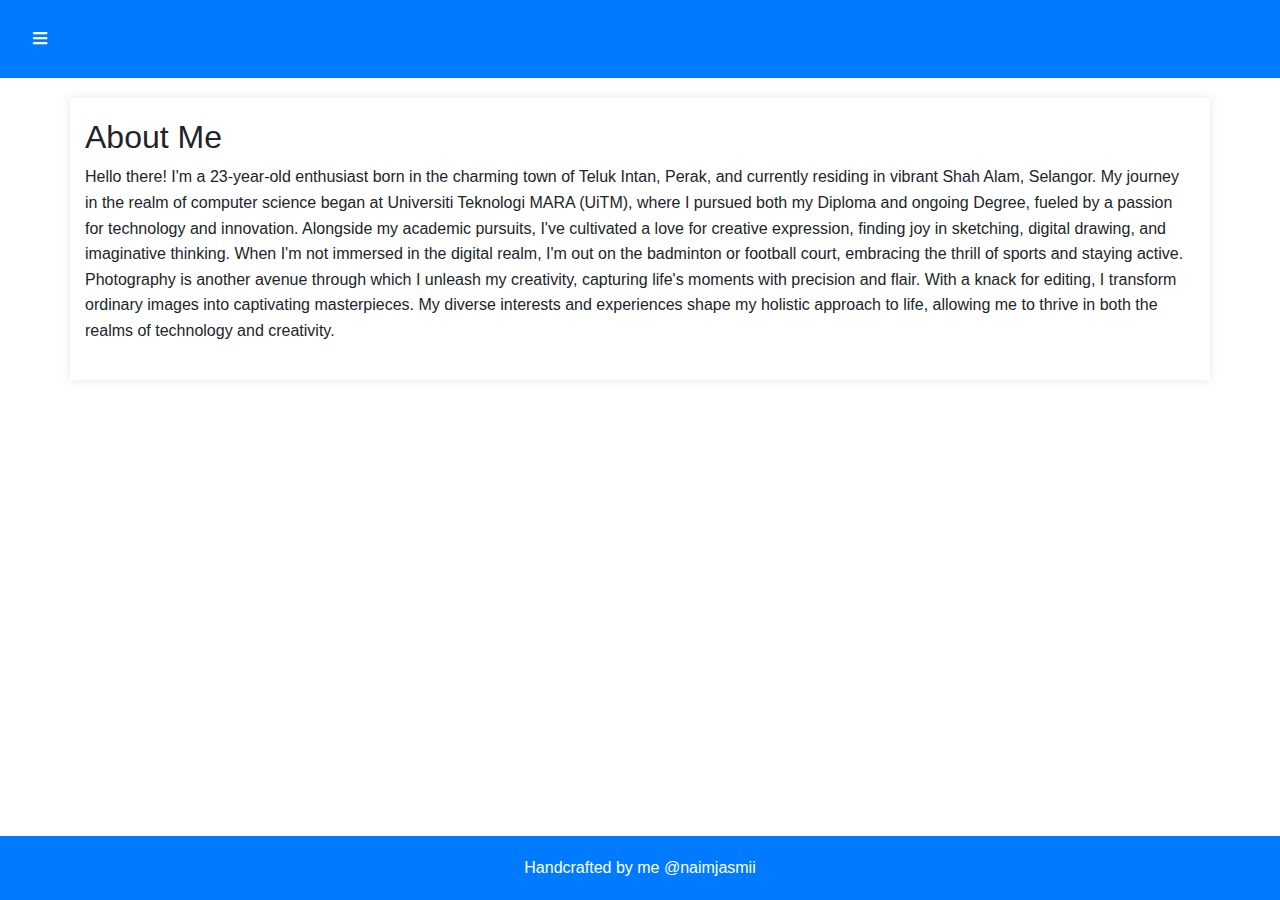
<file: index.html>
<!DOCTYPE html>
<html lang="en">
<head>
    <meta charset="UTF-8">
    <meta name="viewport" content="width=device-width, initial-scale=1.0">
    <link rel="stylesheet" href="style/index.css">
    <link rel="stylesheet" href="https://maxcdn.bootstrapcdn.com/bootstrap/4.5.2/css/bootstrap.min.css">
    <link rel="stylesheet" href="https://cdnjs.cloudflare.com/ajax/libs/font-awesome/5.15.4/css/all.min.css"> <!-- Font Awesome -->
    <title>Naim - Portfolio</title>

</head>
<body>
    <header style="background-color: #007bff; color: #fff; padding: 20px; text-align: left;">
        <button id="toggleSidebarBtn" class="btn btn-primary">
            <i class="fas fa-bars"></i> <!-- Font Awesome bars icon -->
        </button> 
    </header>

    <div class="container-fluid">
        <div class="row">
            <!-- Sidebar -->
            <div class="col-md-3 bg-light sidebar">
                <div class="sidebar-content">
                    <h2>Menu</h2>
                    <ul class="nav flex-column">
                        <li class="nav-item">
                            <a class="nav-link" href="index.html"><i class="fa fa-fw fa-home"></i> Home</a>
                        </li>
                        <li class="nav-item">
                            <a class="nav-link" href="project.html"> <i class="fa fa-fw fa-user"></i>Projects</a>
                        </li>
                        <li class="nav-item">
                            <a class="nav-link" href="artwork.html"> <i class="fa fa-fw fa-user"></i> Artwork</a>
                        </li>
                        <li class="nav-item">
                            <a class="nav-link" href="#"><i class="fa fa-fw fa-user"></i> Info</a>
                        </li>
                        <li class="nav-item">
                            <a class="nav-link" href="#"><i class="fa fa-fw fa-phone"></i> Contact</a>
                        </li>
                    </ul>
                </div>
            </div>
            <!-- Main Content -->
            
            <div class="container">
                <h2>About Me</h2>
                <p>
                    Hello there! I'm a 23-year-old enthusiast born in the charming town of Teluk Intan, 
                    Perak, and currently residing in vibrant Shah Alam, Selangor. My journey in the realm 
                    of computer science began at Universiti Teknologi MARA (UiTM), where I pursued both my 
                    Diploma and ongoing Degree, fueled by a passion for technology and innovation. Alongside 
                    my academic pursuits, I've cultivated a love for creative expression, finding joy in sketching, 
                    digital drawing, and imaginative thinking. When I'm not immersed in the digital realm, I'm out on 
                    the badminton or football court, embracing the thrill of sports and staying active. Photography 
                    is another avenue through which I unleash my creativity, capturing life's moments with precision 
                    and flair. With a knack for editing, I transform ordinary images into captivating masterpieces. 
                    My diverse interests and experiences shape my holistic 
                    approach to life, allowing me to thrive in both the realms of technology and creativity.</p>
            </div>
            
        </div> 
    </div>

    <footer>
        Handcrafted by me @naimjasmii
    </footer>

    <script src="https://code.jquery.com/jquery-3.5.1.slim.min.js"></script>
    <script src="https://cdn.jsdelivr.net/npm/@popperjs/core@2.5.4/dist/umd/popper.min.js"></script>
    <script src="https://maxcdn.bootstrapcdn.com/bootstrap/4.5.2/js/bootstrap.min.js"></script>
    <script>
        $(document).ready(function(){
            $("#toggleSidebarBtn").click(function(){
                $(".sidebar").toggle();
            });
        });
    </script>
</body>
</html>
</file>
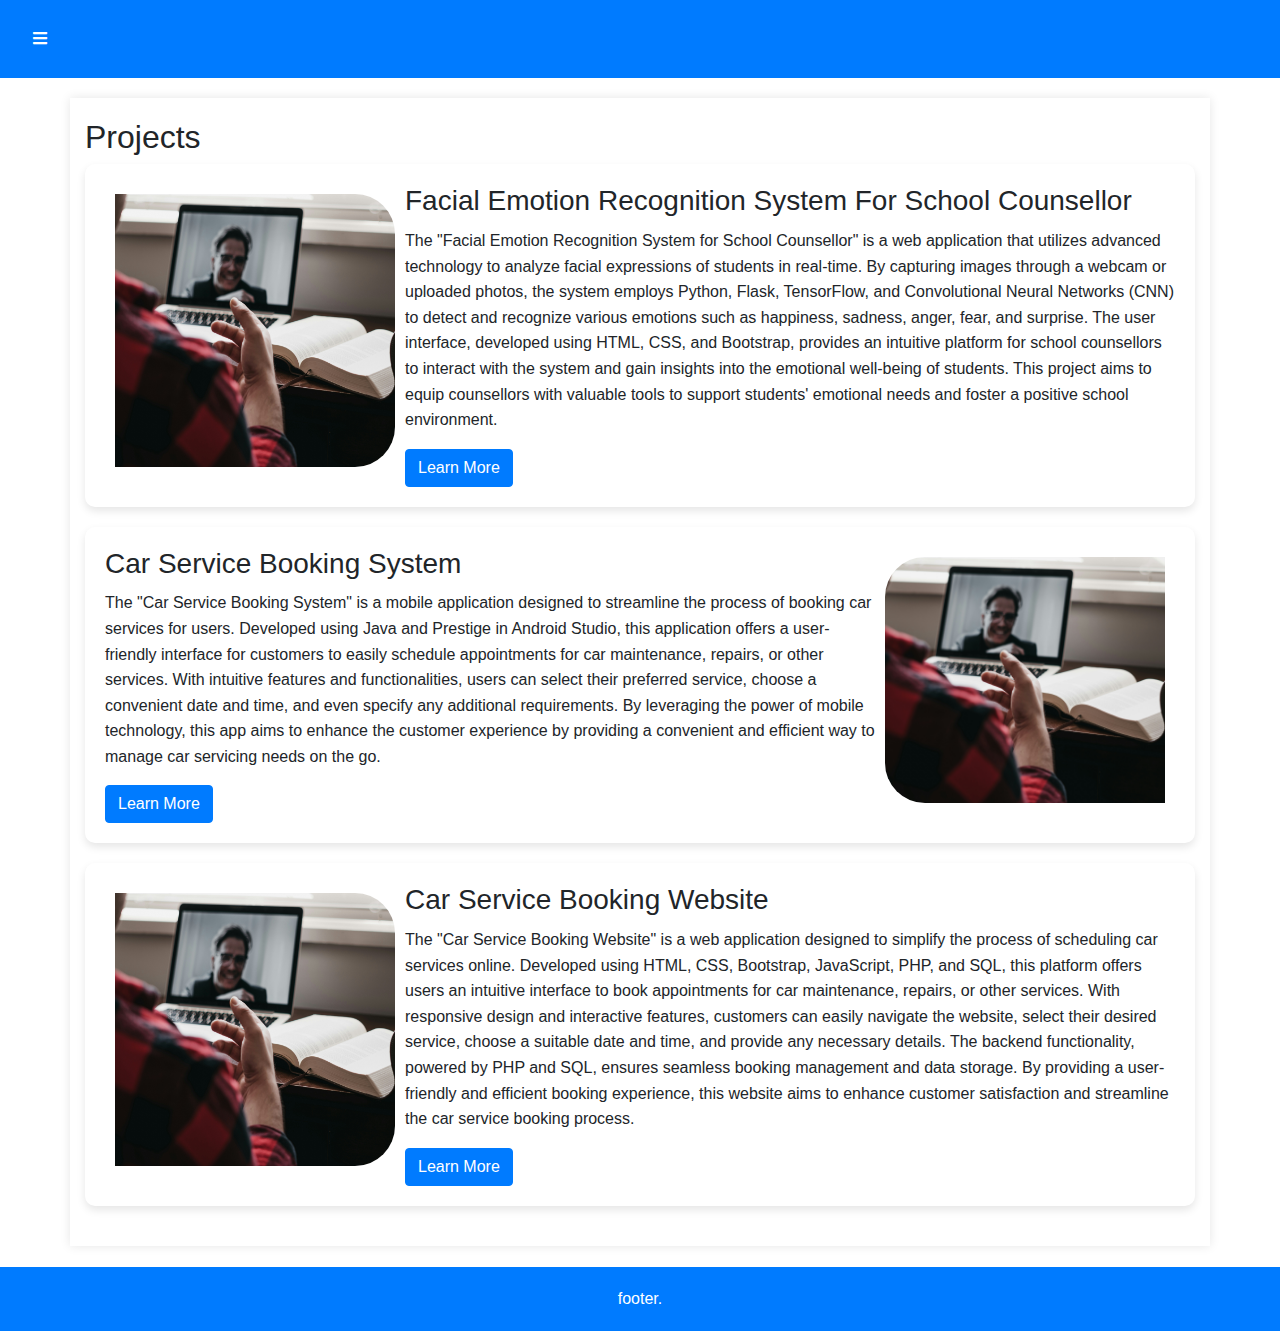
<file: project.html>
<!DOCTYPE html>
<html lang="en">

<head>
    <meta charset="UTF-8">
    <meta name="viewport" content="width=device-width, initial-scale=1.0">
    <link rel="stylesheet" href="style/project.css">
    <link rel="stylesheet" href="https://maxcdn.bootstrapcdn.com/bootstrap/4.5.2/css/bootstrap.min.css">
    <link rel="stylesheet" href="https://cdnjs.cloudflare.com/ajax/libs/font-awesome/5.15.4/css/all.min.css">
    <!-- Font Awesome -->
    <title>Project Naim</title>
</head>

<body>
    <header style="background-color: #007bff; color: #fff; padding: 20px; text-align: left;">
        <button id="toggleSidebarBtn" class="btn btn-primary">
            <i class="fas fa-bars"></i> <!-- Font Awesome bars icon -->
        </button>
    </header>

    <div class="container-fluid">
        <div class="row">
            <!-- Sidebar -->
            <div class="col-md-3 bg-light sidebar">
                <div class="sidebar-content">
                    <h2>Menu</h2>
                    <ul class="nav flex-column">
                        <li class="nav-item">
                            <a class="nav-link" href="index.html"><i class="fa fa-fw fa-home"></i> Home</a>
                        </li>
                        <li class="nav-item">
                            <a class="nav-link" href="project.html"> <i class="fa fa-fw fa-user"></i>Projects</a>
                        </li>
                        <li class="nav-item">
                            <a class="nav-link" href="artwork.html"> <i class="fa fa-fw fa-user"></i> Artwork</a>
                        </li>
                        <li class="nav-item">
                            <a class="nav-link" href="#"><i class="fa fa-fw fa-user"></i> Info</a>
                        </li>
                        <li class="nav-item">
                            <a class="nav-link" href="#"><i class="fa fa-fw fa-phone"></i> Contact</a>
                        </li>
                    </ul>
                </div>
            </div>

            <div class="container">
                <h2>Projects</h2>
                <div class="project">
                    <div class="project-card">
                        <div class="project-card-content">
                            <img style="border-radius: 10px 50px 50px 10px;" src="image/pro1.jpg" alt="Project Image">
                            <div class="project-info">
                                <h3>Facial Emotion Recognition System For School Counsellor</h3>
                                <p>The "Facial Emotion Recognition System for School Counsellor" is a web
                                    application that utilizes advanced technology to analyze facial expressions
                                    of students in real-time. By capturing images through a webcam or uploaded
                                    photos, the system employs Python, Flask, TensorFlow, and Convolutional Neural
                                    Networks (CNN) to detect and recognize various emotions such as happiness, sadness,
                                    anger, fear, and surprise. The user interface, developed using HTML, CSS, and
                                    Bootstrap,
                                    provides an intuitive platform for school counsellors to interact with the system
                                    and gain
                                    insights into the emotional well-being of students. This project aims to equip
                                    counsellors
                                    with valuable tools to support students' emotional needs and foster a positive
                                    school environment.</p>
                                <button class="btn btn-primary" id="learnMoreBtn1">Learn More</button>
                                <!-- Button added -->
                            </div>
                        </div>
                    </div>
                </div>
                <div class="project">
                    <div class="project-card">
                        <div class="project-card-content" style="flex-direction: row-reverse;">
                            <img style="border-radius: 50px 10px 10px 50px;" src="image/pro1.jpg" alt="Project Image">
                            <div class="project-info">
                                <h3>Car Service Booking System</h3>
                                <p>The "Car Service Booking System" is a mobile application designed to streamline the
                                    process of booking car services for users. Developed using Java and Prestige in
                                    Android
                                    Studio, this application offers a user-friendly interface for customers to easily
                                    schedule
                                    appointments for car maintenance, repairs, or other services. With intuitive
                                    features and
                                    functionalities, users can select their preferred service, choose a convenient date
                                    and time,
                                    and even specify any additional requirements. By leveraging the power of mobile
                                    technology,
                                    this app aims to enhance the customer experience by providing a convenient and
                                    efficient
                                    way to manage car servicing needs on the go.</p>
                                <button class="btn btn-primary" id="learnMoreBtn2">Learn More</button>
                                <!-- Button added -->
                            </div>
                        </div>
                    </div>
                </div>
                <div class="project">
                    <div class="project-card">
                        <div class="project-card-content">
                            <img style="border-radius: 10px 50px 50px 10px;" src="image/pro1.jpg" alt="Project Image">
                            <div class="project-info">
                                <h3>Car Service Booking Website</h3>
                                <p>The "Car Service Booking Website" is a web application designed to simplify the
                                    process of scheduling car services online. Developed using HTML, CSS, Bootstrap,
                                    JavaScript,
                                    PHP, and SQL, this platform offers users an intuitive interface to book appointments
                                    for
                                    car maintenance, repairs, or other services. With responsive design and interactive
                                    features, customers can easily navigate the website, select their desired service,
                                    choose a
                                    suitable date and time, and provide any necessary details. The backend
                                    functionality, powered
                                    by PHP and SQL, ensures seamless booking management and data storage. By providing a
                                    user-friendly
                                    and efficient booking experience, this website aims to enhance customer satisfaction
                                    and
                                    streamline the car service booking process.</p>
                                <button class="btn btn-primary" id="learnMoreBtn3">Learn More</button>
                                <!-- Button added -->
                            </div>
                        </div>
                    </div>
                </div>

                <!-- Add more projects -->
            </div>
        </div>
    </div>

    <!-- Modal -->
    <div id="myModal" class="modal">
        <div class="modal-content">
            <button class="close">&times;</button>
            <p>This is a pop-up!</p>
        </div>
    </div>

    <footer>
        footer.
    </footer>

    <script src="https://code.jquery.com/jquery-3.5.1.slim.min.js"></script>
    <script src="https://cdn.jsdelivr.net/npm/@popperjs/core@2.5.4/dist/umd/popper.min.js"></script>
    <script src="https://maxcdn.bootstrapcdn.com/bootstrap/4.5.2/js/bootstrap.min.js"></script>
    <script>
        $(document).ready(function () {
            $("#toggleSidebarBtn").click(function () {
                $(".sidebar").toggle();
            });

            // Get the modal
            var modal = document.getElementById("myModal");

            // Get the button that opens the modal
            var btn1 = document.getElementById("learnMoreBtn1");
            var btn2 = document.getElementById("learnMoreBtn2");
            var btn3 = document.getElementById("learnMoreBtn3");

            // Get the <span> element that closes the modal
            var span = document.getElementsByClassName("close")[0];

            // When the user clicks the button, open the modal 
            btn1.onclick = function () {
                modal.style.display = "block";
            }
            btn2.onclick = function () {
                modal.style.display = "block";
            }
            btn3.onclick = function () {
                modal.style.display = "block";
            }

            // When the user clicks on <span> (x), close the modal
            span.onclick = function () {
                modal.style.display = "none";
            }

            // When the user clicks anywhere outside of the modal, close it
            window.onclick = function (event) {
                if (event.target == modal) {
                    modal.style.display = "none";
                }
            }
        });
    </script>
</body>

</html>
</file>
<file: style/index.css>
body {
    font-family: Arial, sans-serif;
    margin: 0;
    padding: 0;
    background-color: #f7f7f7; /* Updated background color */
    color: #333;
}
header {
    background-color: #007bff;
    color: #fff;
    text-align: center;
    padding: 20px 0;
}
h1 {
    margin: 0;
    font-size: 32px;
}

.container {
    width: 80%;
    margin: 20px auto;
    padding: 20px;
    background-color: #fff;
    box-shadow: 0 0 10px rgba(0,0,0,0.1);
}
h2 {
    font-size: 24px;
    margin-bottom: 10px;
}
p {
    line-height: 1.6;
}
.project {
    margin-bottom: 20px;
}
.project-card {
    background-color: #fff;
    border-radius: 5px;
    box-shadow: 0 4px 8px rgba(0,0,0,0.1);
    overflow: hidden;
    transition: transform 0.3s ease;
    display: flex;
    flex-direction: column;
    height: 100%;
}
.project-card:hover {
    transform: translateY(-5px);
}
.project-card-content {
    padding: 20px;
    flex-grow: 1;
}
.project h3 {
    margin-bottom: 5px;
}
.project p {
    margin-top: 5px;
}
.sidebar {
    display: none;
}
footer {
    background-color: #007bff;
    color: #fff;
    padding: 20px;
    text-align: center;
    position: absolute;
    bottom: 0;
    width: 100%;
    border-top: 1px solid #fff; /* Adding a line to the top of the footer */
}
</file>
<file: style/project.css>
body {
    font-family: Arial, sans-serif;
    margin: 0;
    padding: 0;
    background-color: #f7f7f7; /* Updated background color */
    color: #333;
}
header {
    background-color: #007bff;
    color: #fff;
    text-align: center;
    padding: 20px 0;
}
h1 {
    margin: 0;
    font-size: 32px;
}
.container {
    width: 80%;
    margin: 20px auto;
    padding: 20px;
    background-color: #fff;
    box-shadow: 0 0 10px rgba(0,0,0,0.1);
}
h2 {
    font-size: 24px;
    margin-bottom: 10px;
}
p {
    line-height: 1.6;
}
.project {
    margin-bottom: 20px;
}
.project-card {
    background-color: #fff;
    border-radius: 10px;
    box-shadow: 0 4px 8px rgba(0,0,0,0.1);
    overflow: hidden;
    transition: transform 0.3s ease;
    display: flex;
    flex-direction: column;
    height: 100%;
}
.project-card:hover {
    transform: translateY(-8px);
}
.project-card-content {
    padding: 20px;
    flex-grow: 1;
    display: flex;
    flex-direction: row;
}
.project-card-content img {
    width: 300px;
    padding: 10px;
    height: auto;
    margin-bottom: 10px; /* Add margin to separate the image from text */
    
}
.project h3 {
    margin-bottom: 10px; /* Increase margin between project titles */
}
.sidebar {
    display: none;
}
footer {
    background-color: #007bff;
    color: #fff;
    padding: 20px;
    text-align: center;
    bottom: 0;
    width: 100%;
    border-top: 1px solid #fff; /* Adding a line to the top of the footer */
}

/* Style for the modal */
.modal {
    display: none; /* Hidden by default */
    position: fixed; /* Stay in place */
    z-index: 1; /* Sit on top */
    left: 0;
    top: 0;
    width: 100%; /* Full width */
    height: 100%; /* Full height */
    overflow: auto; /* Enable scroll if needed */
    background-color: rgba(0, 0, 0, 0.4); /* Black with opacity */
    padding-top: 100px;
    justify-content: center; /* Center horizontally */
    align-items: center; /* Center vertically */
}

/* Modal content */
.modal-content {
    background-color: #fefefe;
    margin: auto;
    padding: 20px;
    border: 1px solid #888;
    width: 80%; /* Adjust width as needed */
    max-width: 300px; /* Set maximum width */
    height: auto; /* Auto height */
}
/* Close button */
.close {
    position: absolute;
    top: 10px;
    right: 10px;
    font-size: 20px;
    background: none;
    border: none;
    cursor: pointer;
    padding: 0;
}
</file>
